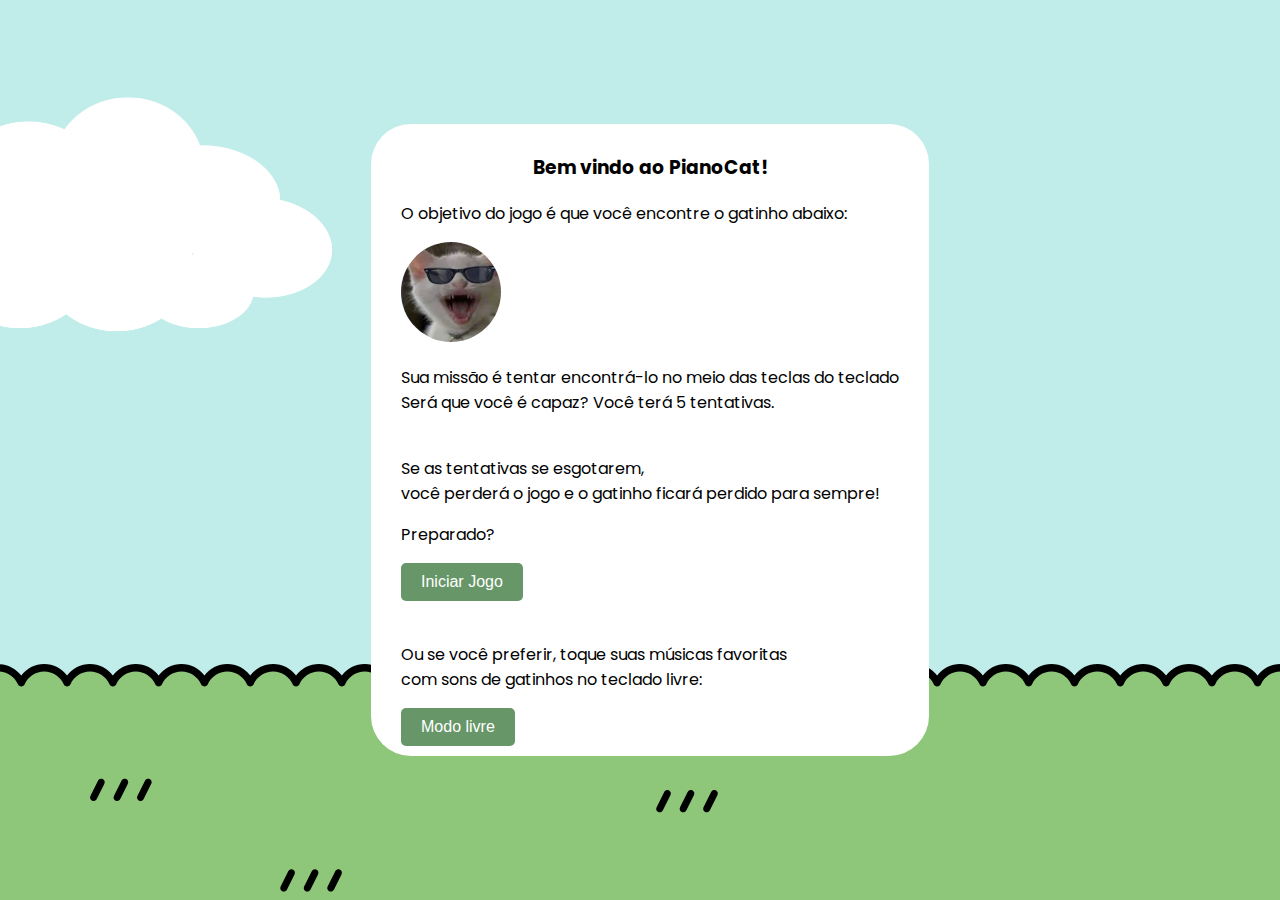
<file: pianoCat/index.html>
<!DOCTYPE html>
<html lang="en">
<head>
    <meta charset="UTF-8">
    <meta name="viewport" content="width=device-width, initial-scale=1.0">
    <title>PianoCat</title>
    <link rel="stylesheet" href="./menu.css">
</head>
<body>
    
    <div id="menu-container">
        
        <div id="menu-content" class="menu-content">

            <h3> Bem vindo ao PianoCat! </h3>
            <p> O objetivo do jogo é que você encontre o gatinho abaixo: </p>
            <img src="./gatinho8.jpeg" alt="gatinho8" width="100" height="100">
            <br>
            <p> Sua missão é tentar encontrá-lo no meio das teclas do teclado <br> Será que você é capaz? Você terá 5 tentativas. </p>
            <p><br> Se as tentativas se esgotarem, <br>você perderá o jogo e o gatinho ficará perdido para sempre!</p>
            <p> Preparado? </p>
        
        <div class="tabs">
            <button id="start-button"><a href="../pianoCat/desafio.html" style="text-decoration: none; color: white;"> Iniciar Jogo </a></button>
        </div>
        <br>
        <div class="tabs">
            <p>Ou se você preferir, toque suas músicas favoritas <br> com sons de gatinhos no teclado livre: </p>
            <button id="start-button"><a href="./livre.html" style="text-decoration: none; color: white;"> Modo livre </a></button>
        </div>

        <div id="how-to-play" class="tab-content" style="color: black">

        </div>
    
        
    </div>
    </div>

    
</body>
</html>
</file>
<file: pianoCat/menu.css>
@import url('https://fonts.googleapis.com/css2?family=Open+Sans:ital,wght@0,300..800;1,300..800&family=Poppins:ital,wght@0,200;0,300;0,400;0,500;0,600;0,700;0,800;0,900;1,200;1,300;1,400;1,500;1,600;1,700&display=swap');


body {
    margin: 0;
    padding: 0;
    font-family: 'Poppins', sans-serif;
    background-color: #f2f2f2;
}

#menu-container {
    width: 100%;
    height: 100vh;
    display: flex;
    justify-content: center;
    align-items: center;
    background-image: url('./background_2.png');
    margin: 0;
}

h3{
    text-align: center;
}

.menu-content{
padding: 10px 30px;
background-color: rgb(255, 255, 255);
border-radius: 40px;
margin-left: 20px;
margin-top: -20px;

}

img{
    border-radius: 60px;
}


.tabs button {
    padding: 10px 20px; 
    font-size: 16px; 
    background-color: #679768;
    color: white; 
    border: none;
    border-radius: 5px;
    cursor: pointer;
    transition: background-color 0.3s ease; 
    margin-right: 10px;
}

.tabs button.active {
    background-color: #45a049; 
}

h1 {
    font-size: 2.5rem;
    font-family: 'Poppins', sans-serif;
    text-align: center;
    margin-bottom: 30px;
    color: #333;
}

button {
    padding: 15px 30px;
    font-size: 1.2rem;
    background-color: #4CAF50;
    color: #fff;
    border: none;
    border-radius: 5px;
    cursor: pointer;
    transition: background-color 0.3s ease;
}

button:hover {
    background-color: #76b47b;
}

button:focus {
    outline: none;
}
</file>
